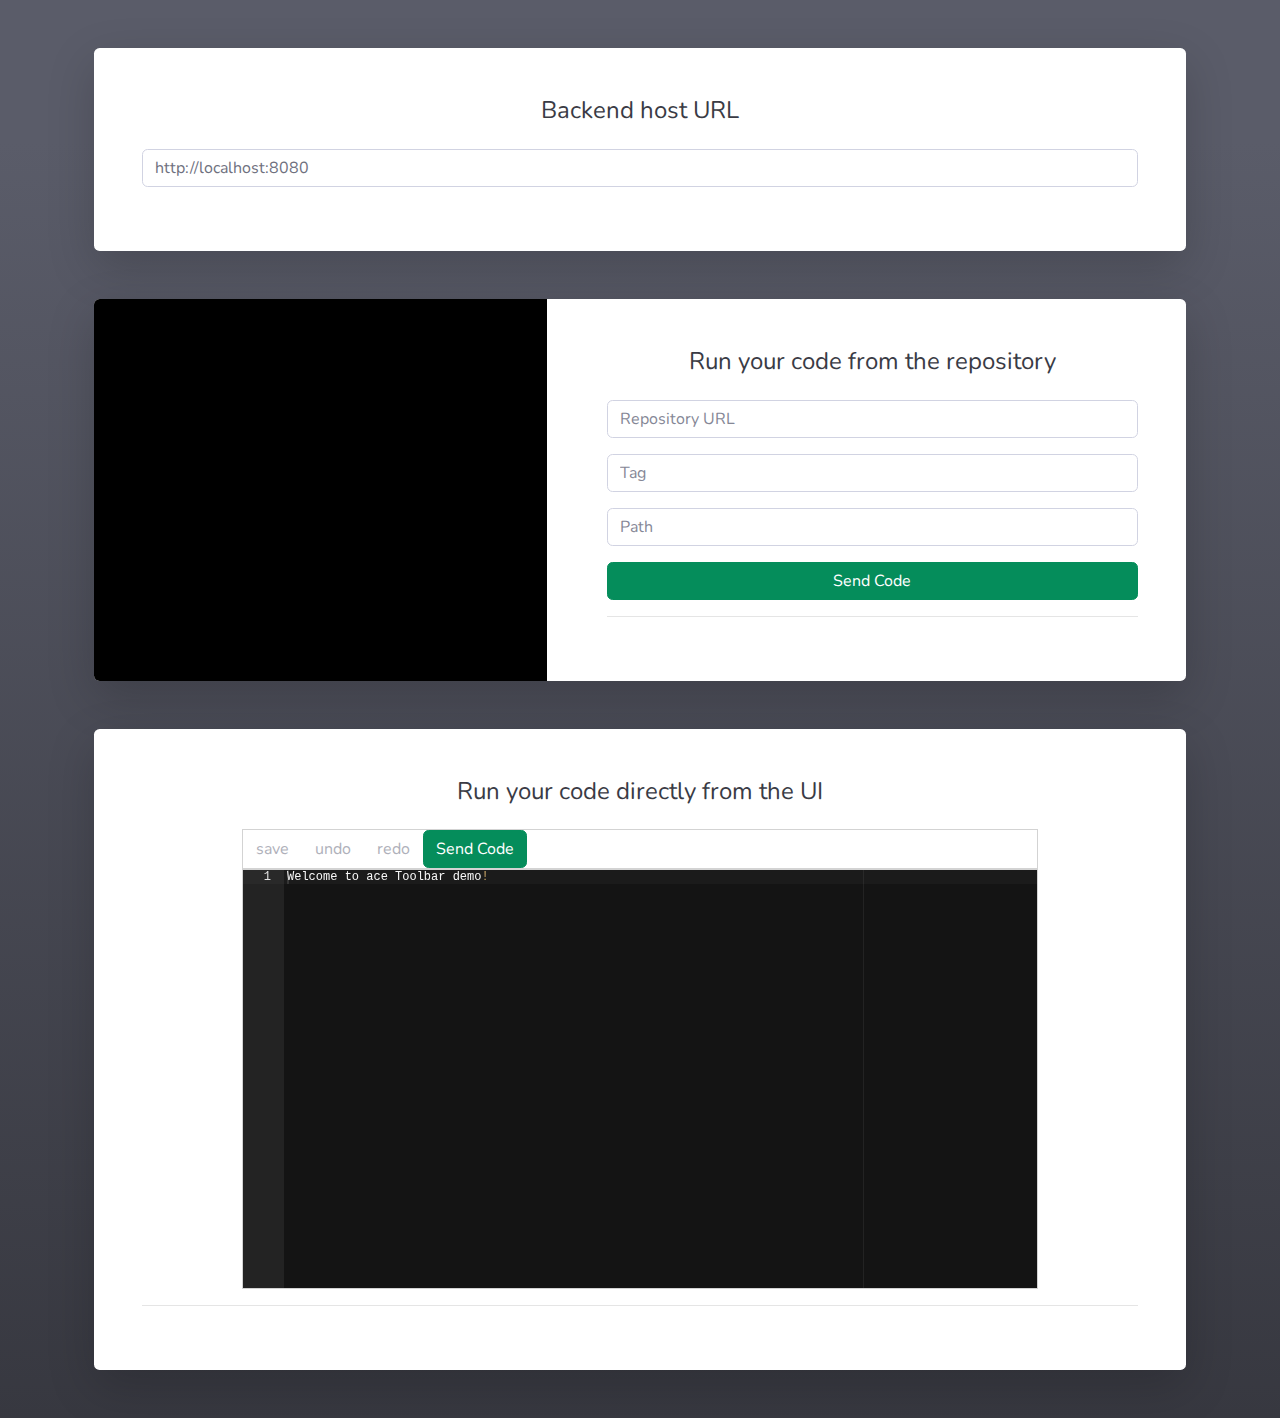
<file: frontend-editor/index.html>
<!DOCTYPE html>
<html lang="en">
<head>
  <meta charset="UTF-8">
  <meta http-equiv="X-UA-Compatible" content="IE=edge,chrome=1">


  <meta charset="utf-8">
  <meta http-equiv="X-UA-Compatible" content="IE=edge">
  <meta name="viewport" content="width=device-width, initial-scale=1, shrink-to-fit=no">
  <meta name="description" content="">
  <meta name="author" content="">

  <!-- Custom fonts for this template-->
  <link href="vendor/fontawesome-free/css/all.min.css" rel="stylesheet" type="text/css">
  <link
      href="https://fonts.googleapis.com/css?family=Nunito:200,200i,300,300i,400,400i,600,600i,700,700i,800,800i,900,900i"
      rel="stylesheet">

  <!-- Custom styles for this template-->
  <link href="css/sb-admin-2.css" rel="stylesheet">

  <title>Editor</title>
  <style type="text/css" media="screen">

    .ace_editor, .toolbar {
        border: 1px solid lightgray;
        margin: auto;
        width: 80%;
    } 
    .ace_editor {
        height: 200px;
    }
    </style>
</head>

<body class="bg-gradient-dark">

    <div class="container">

        <div class="card o-hidden border-0 shadow-lg my-5">
            <div class="card-body p-0">
                <div class="row">
                    <div class="col-lg-12">
                        <div class="p-5">
                            <div class="text-center">
                                <h1 class="h4 text-gray-900 mb-4">Backend host URL</h1>
                            </div>
                            <div class="form-group">
                                <input type="text" class="form-control form-control-user" id="hosttUrl"
                                    placeholder="Endpoint" value="http://localhost:8080">
                            </div>
                        </div>
                    </div>
                </div>
            </div>
        </div>

    </div>

    <div class="container">

        <div class="card o-hidden border-0 shadow-lg my-5">
            <div class="card-body p-0">
                <!-- Nested Row within Card Body -->
                <div class="row">
                    <div class="col-lg-5 d-none d-lg-block bg-register-image"></div>
                    <div class="col-lg-7">
                        <div class="p-5">
                            <div class="text-center">
                                <h1 class="h4 text-gray-900 mb-4">Run your code from the repository</h1>
                            </div>
                            <div class="form-group">
                                <input type="text" class="form-control form-control-user" id="repoUrl"
                                    placeholder="Repository URL">
                            </div>
                            <div class="form-group">
                                <input type="text" class="form-control form-control-user" id="repoTag"
                                    placeholder="Tag">
                            </div>
                            <div class="form-group">
                                <input type="text" class="form-control form-control-user" id="repoPath"
                                    placeholder="Path">
                            </div>
                            <a class="btn btn-success btn-user btn-block" id="runRepo">
                                Send Code
                            </a>
                            <hr>
                            <div class="form-group" id="spinnerRepo" style="display:none" >
                                <span class="spinner-border spinner-border-sm" ></span>
                                Deploying code
                            </div>
                            <div class="form-group" id="resultUrlRepo" style="display:none">
                            </div>
                        </div>
                    </div>
                </div>
            </div>
        </div>

    </div>

    <div class="container">

        <div class="card o-hidden border-0 shadow-lg my-5">
            <div class="card-body p-0">
                <!-- Nested Row within Card Body -->
                <div class="row">
                    <div class="col-lg-12">
                        <div class="p-5">
                            <div class="text-center">
                                <h1 class="h4 text-gray-900 mb-4">Run your code directly from the UI</h1>
                            </div>
                            <div id="editor">
                            </div>
                            <hr>
                            <div class="form-group" id="spinnerEditor" style="display:none">
                                <span class="spinner-border spinner-border-sm"  ></span>
                                Deploying code
                            </div>
                            <div class="form-group" id="resultUrlEditor" style="display:none">
                            </div>
                        </div>
                    </div>
                </div>
            </div>
        </div>

    </div>

<!-- Bootstrap core JavaScript-->
<script src="vendor/jquery/jquery.min.js"></script>
<script src="vendor/bootstrap/js/bootstrap.bundle.min.js"></script>

<!-- Core plugin JavaScript-->
<script src="vendor/jquery-easing/jquery.easing.min.js"></script>

<!-- Custom scripts for all pages-->
<script src="js/sb-admin-2.min.js"></script>

<script>

$('#runRepo').on('click', function (e) {

    if($('#runRepo').prop("disabled") == true) { 
        return true;
    }

    $('#resultUrlRepo').hide();
    $('#resultUrlRepo').empty();

    const url = document.getElementById("hosttUrl").value + "/func_create";

    const data = { 
        "repo": {
            "URL": $('#repoUrl').val(),
            "tag": $('#repoTag').val(),
            "path": $('#repoPath').val()
        }
    };

    $('#spinnerRepo').show();
    $('#runRepo').prop("disabled", true);
    $('#runEditor').prop("disabled", true);

    const other_params = {
        headers : { "content-type" : "application/json; charset=UTF-8" },
        body : JSON.stringify(data),
        method : "POST",
        mode : "cors"
    };

    fetch(url, other_params)
        .then(function(response) {
            if (response.ok) {
                response.json().then(json => {
                    localStorage.hashId = json.id
                    checkDeploy('#resultUrlRepo');
                })
            } else {
                throw new Error("Could not reach the API: " + response.statusText);
            }
        }).catch(function(error) {
            $('#spinnerRepo').hide();
            $('#runRepo').prop("disabled", false);
            $('#runEditor').prop("disabled", false);
            alert(error.message);
        });
    return true;
})


function checkDeploy(urlField){

    const url = document.getElementById("hosttUrl").value + "/func_status/" + localStorage.hashId;
    
    const other_params = {
        headers : { "content-type" : "application/json; charset=UTF-8"  },
        method : "GET"
    };

    //call the api to check if the proccess is done
    fetch(url, other_params)
        .then(function(response) {
            if (response.ok) {
                response.json().then(json => {
                    if(json.url != '') {
                        $(urlField).show();
                        $(urlField).append("<a href=" + json.url + "> " + json.url + "</a>" );
                        $('#spinnerRepo').hide();
                        $('#spinnerEditor').hide();
                        $('#runRepo').prop("disabled", false);
                        $('#runEditor').prop("disabled", false);
                    } else { setTimeout(checkDeploy(urlField), 5000);}
                })
            } else {
                throw new Error("Could not reach the API: " + response.statusText);
            }
        }).catch(function(error) {
            $('#spinnerRepo').hide();
            $('#runRepo').prop("disabled", false);
            $('#runEditor').prop("disabled", false);
            alert(error.message);
        });
    
}
</script>

<script src="kitchen-sink/require.js"></script>
<script>
// setup paths
require.config({paths: { "ace" : "lib/ace"}});
// load ace and extensions
require(["ace/ace", "ace/ext/language_tools"], function(ace) {
    var buildDom = require("ace/lib/dom").buildDom;
    var editor = ace.edit();
    editor.setOptions({
        theme: "ace/theme/twilight",
        mode: "ace/mode/golang",
        maxLines: 30,
        minLines: 30,
        autoScrollEditorIntoView: true,
    });
    var refs = {};
    function updateToolbar() {
        refs.saveButton.disabled = editor.session.getUndoManager().isClean();
        refs.undoButton.disabled = !editor.session.getUndoManager().hasUndo();
        refs.redoButton.disabled = !editor.session.getUndoManager().hasRedo();
    }
    editor.on("input", updateToolbar);
    editor.session.setValue(localStorage.savedValue || "Welcome to ace Toolbar demo!")
    function save() {
        localStorage.savedValue = editor.getValue(); 
        editor.session.getUndoManager().markClean();
        updateToolbar();
    }
    editor.commands.addCommand({
        name: "save",
        exec: save,
        bindKey: { win: "ctrl-s", mac: "cmd-s" }
    });
    function runCode() {

        if($('#runEditor').prop("disabled") == true) { 
            return true;
        }

        $('#resultUrlEditor').hide();
        $('#resultUrlEditor').empty();
        
        const url = document.getElementById("hosttUrl").value + "/func_create";
        const data = {
            "language": "go",
            "code": btoa(editor.getValue())
        };

        const other_params = {
            headers : { "content-type" : "application/json; charset=UTF-8"},
            body : JSON.stringify(data),
            method : "POST",
            mode : "cors"
        };

        $('#spinnerEditor').show();
        $('#runRepo').prop("disabled", true);
        $('#runEditor').prop("disabled", true);

        fetch(url, other_params)
            .then(function(response) {
                if (response.ok) {
                    response.json().then(json => {
                        localStorage.hashId = json.id
                        checkDeploy('#resultUrlEditor');
                    })
                } else {
                    throw new Error("Could not reach the API: " + response.statusText);
                }
            }).catch(function(error) {
                $('#spinnerEditor').hide();
                $('#runRepo').prop("disabled", false);
                $('#runEditor').prop("disabled", false);
                alert(error.message);
            });
        return true;
    }
    editor.commands.addCommand({
        name: "runCode",
        exec: runCode,
        bindKey: { win: "ctrl-r", mac: "cmd-r" }
    });
    
    buildDom(["div", { class: "toolbar" },
        ["button", {
            ref: "saveButton",
            class: "btn",
            onclick: save
        }, "save"],
        ["button", {
            ref: "undoButton",
            class: "btn",
            onclick: function() {
                editor.undo();
            }
        }, "undo"],
        ["button", {
            ref: "redoButton",
            class: "btn",
            onclick: function() {
                editor.redo();
            }
        }, "redo"],
        ["button", {
            class: "btn btn-success",
            id: "runEditor",
            onclick: runCode
        }, "Send Code"],
    ], document.getElementById("editor"), refs);
    document.getElementById("editor").appendChild(editor.container)
    
    window.editor = editor;
});

</script>

</body>
</html>
</file>
